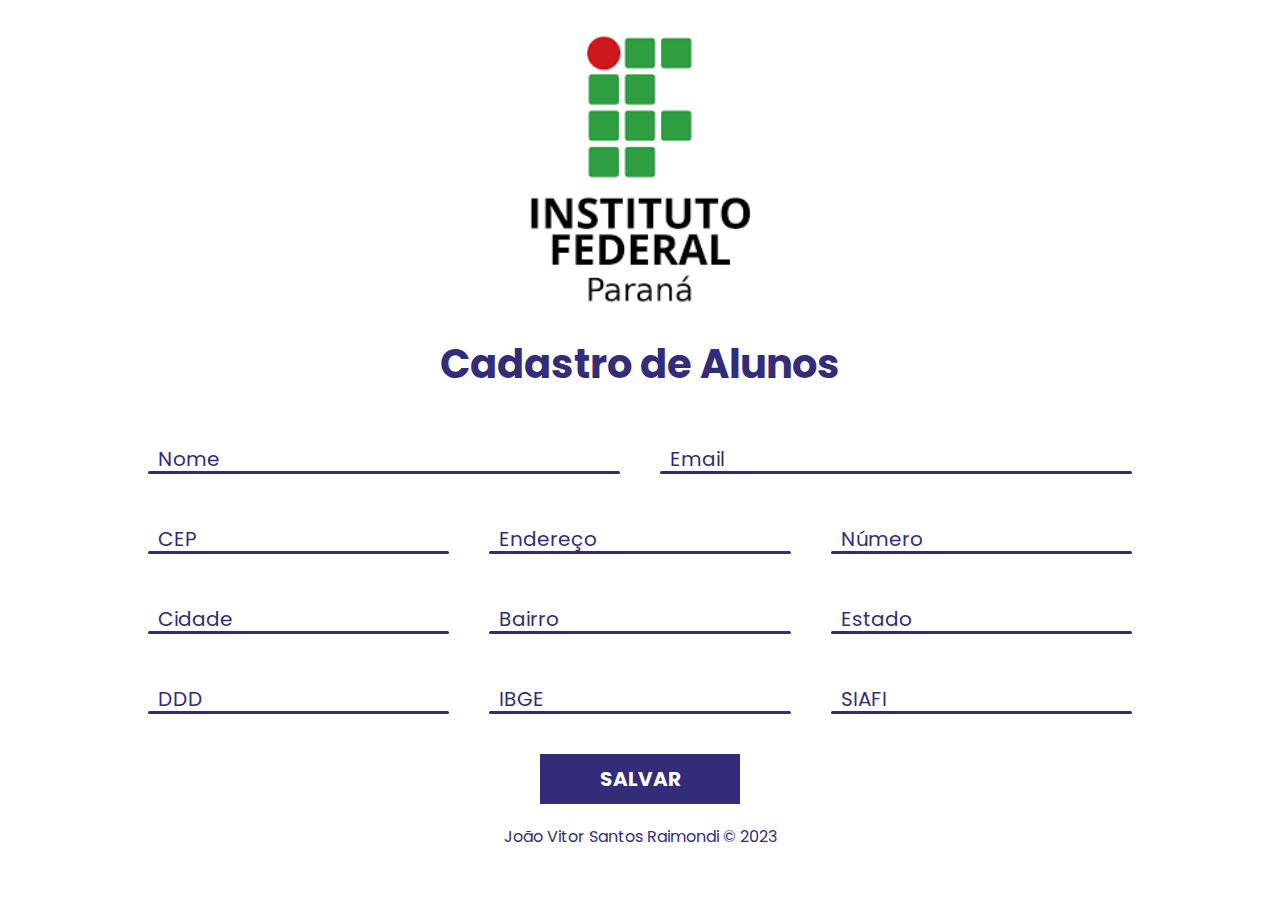
<file: index.html>
<!DOCTYPE html>
<html lang="en">
<head>
    <meta charset="UTF-8">
    <meta http-equiv="X-UA-Compatible" content="IE=edge">
    <meta name="viewport" content="width=device-width, initial-scale=1.0">
    <title>Cadastro Alunos</title>
    <script src="consulta_viacep.js" type="module" defer></script>
    <link rel="stylesheet" href="style.css">
</head>
<body>
    <header>
        <img src="[data-uri]" alt="">
    </header>

    <main class="container">
        <h1 class="title">Cadastro de Alunos</h1>
        <div class="row">
            <div class="inputbox">
                <input type="text" id="nome" required>
                <label for="nome">Nome</label>
            </div>
            <div class="inputbox">
                <input type="text" id="email" required>
                <label for="email">Email</label>
            </div>
        </div>
        <div class="row">
            <div class="inputbox">
                <input type="text" id="cep" required>
                <label for="cep">CEP</label>
            </div>
            <div class="inputbox">
                <input type="text" id="endereco" required>
                <label for="endereco">Endereço</label>
            </div>
            <div class="inputbox">
                <input type="text" id="numero" required>
                <label for="numero">Número</label>
            </div>
        </div>
        <div class="row">
            <div class="inputbox">
                <input type="text" id="cidade" required>
                <label for="cidade">Cidade</label>
            </div>
            <div class="inputbox">
                <input type="text" id="bairro" required>
                <label for="bairro">Bairro</label>
            </div>
            <div class="inputbox">
                <input type="text" id="estado" required>
                <label for="estado">Estado</label>
            </div>     
        </div>
        <div class="row">
            <div class="inputbox">
                <input type="text" id="ddd" required>
                <label for="ddd">DDD</label>
            </div>
            <div class="inputbox">
                <input type="text" id="ibge" required>
                <label for="ibge">IBGE</label>
            </div>
            <div class="inputbox">
                <input type="text" id="siafi" required>
                <label for="siafi">SIAFI</label>
            </div>     
        </div>
        <div class="row">
            <button>SALVAR</button>
        </div>
    </main>
    <footer>
        João Vitor Santos Raimondi &#169 2023
    </footer>
</body>
</html>
</file>
<file: style.css>
@import url('https://fonts.googleapis.com/css2?family=Poppins&display=swap');


*{
    margin: 0;
    padding: 0;
    box-sizing: border-box;
    font-family: 'Poppins', sans-serif;
}

:root {
    --bg-color: white;
    --primary-color: rgb(51,44,120);
}

header {
    margin-top: 2rem;
}


header img{
    width: 20rem;
}

body{
    display: flex;
    flex-direction: column;
    justify-content: center;
    align-items: center;
    min-height: 50vh;
    background-color: var(--bg-color);
}

.container {
    flex-grow: 3;
    display: flex;
    flex-direction: column;
    justify-content: center;
    width: 80%;
    padding: 20px;
    gap: 40px;

}


.title{
    font-size: 40px;
    text-align: center;
    color: var(--primary-color);
}


.row{
    display: grid;
    grid-template-columns: repeat(auto-fit, minmax(200px, 1fr));
    gap: 40px;
}

.inputbox{
    position: relative;
    display: flex;
    flex-direction: column-reverse;
    height: 40px;
}
.inputbox label{
    position: relative;
    top: 0;
    left: 10px;
    font-size: 20px;
    color: var(--primary-color);
    transition: .5s;
    cursor: text;

}

.inputbox input{
    position: absolute;
    background-color: var(--primary-color);
    width: 100%;
    height: 3px;
    bottom: 0;
    box-shadow: none;
    border: none;
    outline: none;
    border-radius: 2px;
    transition: .5s;
    font-size: 20px;
    font-weight: bold;
    padding: 0 10px;
    color: white;
}

.inputbox input:focus ,
.inputbox input:valid{
    height: 100%;
}



.inputbox input:focus + label,
.inputbox input:valid +label{
    top: -40px;
    left: 0;
}

.container button {
    justify-self: center;
    width: 200px;
    height: 50px;
    border: none;
    outline: none;
    cursor: pointer;
    background-color: var(--primary-color);
    color: var(--bg-color);
    font-size: 20px;
    font-weight: bold;
    border-radius: 2;
}


footer{
    color: var(--primary-color);

}
</file>
